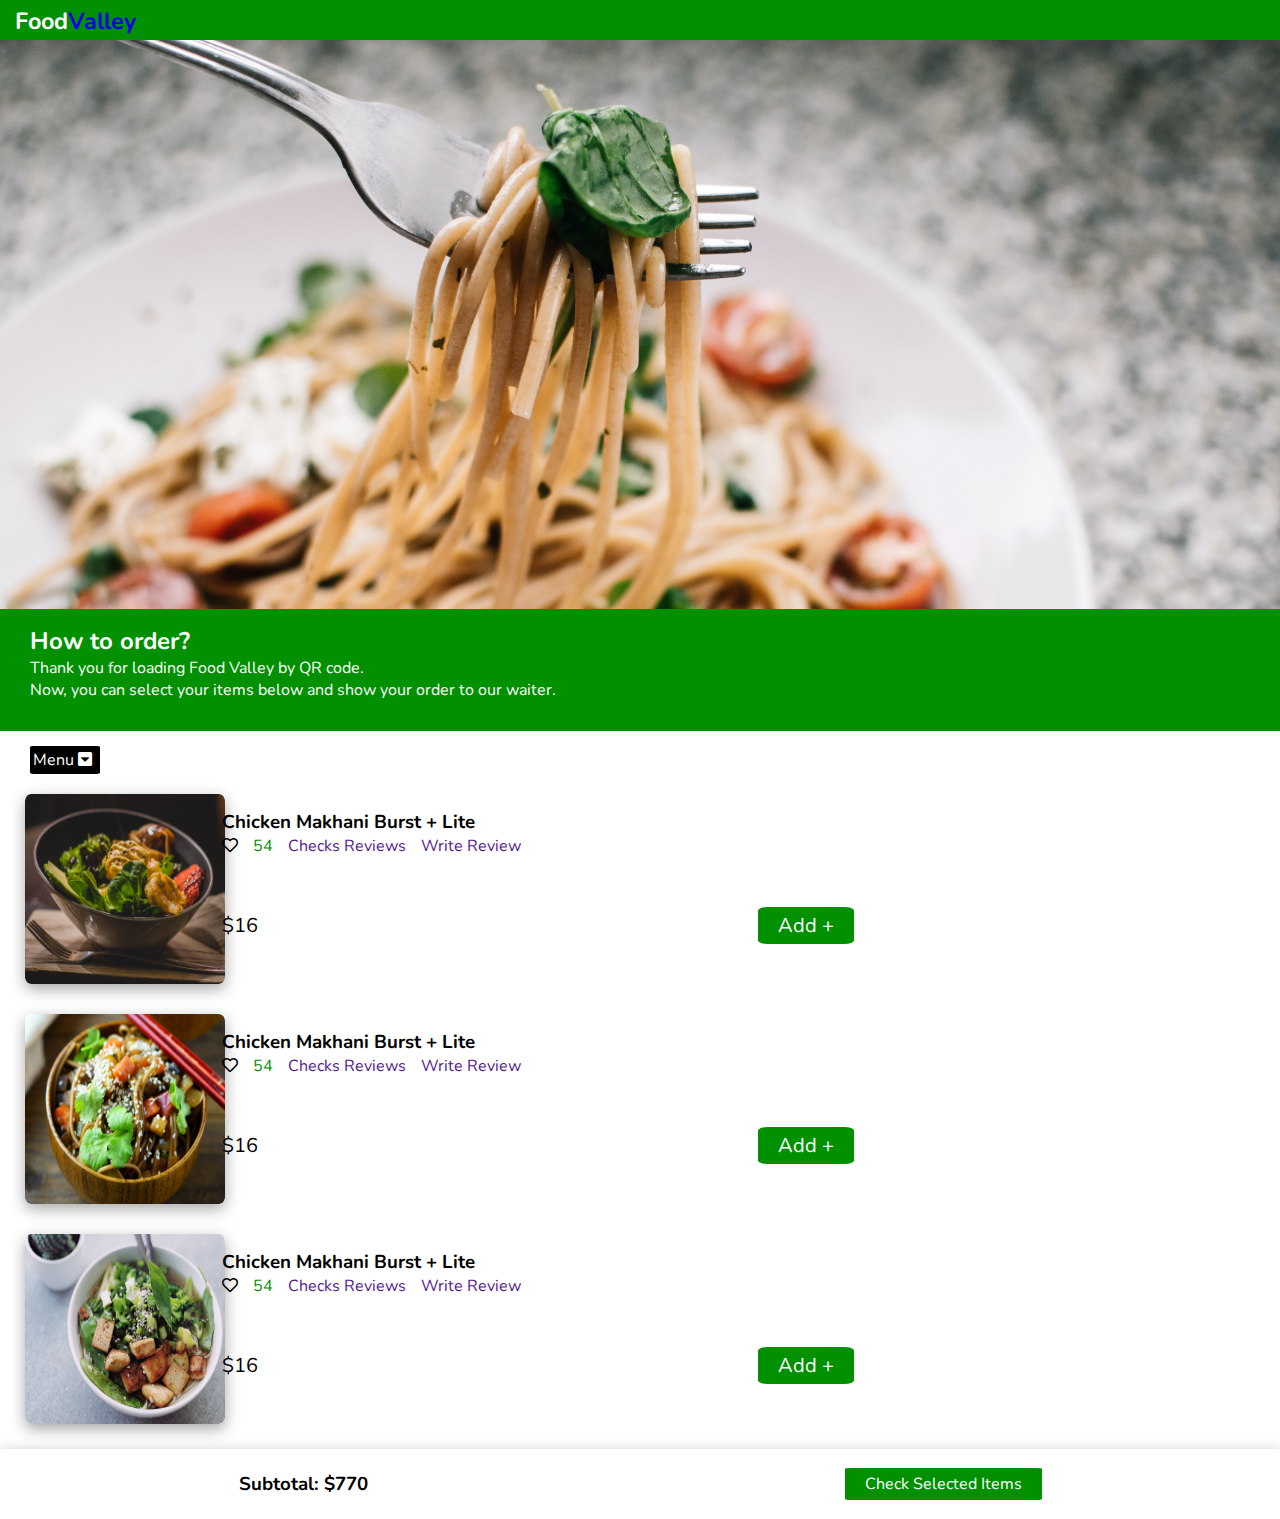
<file: index.html>
<!DOCTYPE html>
<html lang="en">

<head>
    <meta charset="UTF-8">
    <meta http-equiv="X-UA-Compatible" content="IE=edge">
    <meta name="viewport" content="width=device-width, initial-scale=1.0">
    <link rel="stylesheet" href="./css/style.css">
    <link rel="stylesheet" href="https://cdnjs.cloudflare.com/ajax/libs/font-awesome/5.15.4/css/all.min.css">
    <link href="https://fonts.googleapis.com/css2?family=Nunito:wght@200;300;400;600;700&display=swap" rel="stylesheet">
    <title>FOOD VALLEY</title>
</head>

<body>
    <section class="header">
        <div class="navbar">
            <div class="logo">
                <a href="#">
                    <h3><span class="span">Food</span>Valley</h3>
                </a>
            </div>
        </div>
    </section>
    <section class="first">
        <img src="./img/showcase.png" alt="">
    </section>
    <section class="HTO">
        <div class="text">
            <h2>How to order?</h2>
            <p>
                Thank you for loading Food Valley by QR code. <br>
                Now, you can select your items below and show your order to our waiter.
            </p>
        </div>
    </section>
    <section class="listItems">
        <div class="mbutton">
            <div>Menu <i class='fas fa-caret-square-down'></i></div>
        </div>
        <div class="item">
            <div class="imgItem">
                <img src="./img/image1.png" alt="" srcset="">
            </div>
            <div class="description">
                <div class="desc1">
                    <h3>Chicken Makhani Burst + Lite</h3>
                    <ul>
                        <li>
                            <p><i class="far fa-heart "></i></p>
                        </li>
                        <li class="NOL">54</li>
                        <li class="review"><a href="">Checks Reviews</a></li>
                        <li class="review"><a href="">Write Review</a></li>
                    </ul>
                </div>
                <div class="desc2">
                    <p>$16</p>
                    <a href="#" class="btn">Add +</a>
                </div>
            </div>
        </div>
        <div class="item">
            <div class="imgItem">
                <img src="./img/image2.png" alt="" srcset="">
            </div>
            <div class="description">
                <div class="desc1">
                    <h3>Chicken Makhani Burst + Lite</h3>
                    <ul>
                        <li>
                            <p><i class="far fa-heart "></i></p>
                        </li>
                        <li class="NOL">54</li>
                        <li class="review"><a href="">Checks Reviews</a></li>
                        <li class="review"><a href="">Write Review</a></li>
                    </ul>
                </div>
                <div class="desc2">
                    <p>$16</p>
                    <a href="#" class="btn">Add +</a>
                </div>
            </div>
        </div>
        <div class="item">
            <div class="imgItem">
                <img src="./img/image3.png" alt="" srcset="">
            </div>
            <div class="description">
                <div class="desc1">
                    <h3>Chicken Makhani Burst + Lite</h3>
                    <ul>
                        <li>
                            <p><i class="far fa-heart "></i></p>
                        </li>
                        <li class="NOL">54</li>
                        <li class="review"><a href="">Checks Reviews</a></li>
                        <li class="review"><a href="">Write Review</a></li>
                    </ul>
                </div>
                <div class="desc2">
                    <p>$16</p>
                    <a href="#" class="btn">Add +</a>
                </div>
            </div>
        </div>
    </section>
    <section class="checkout">
        <h3>Subtotal: $770</h3>
        <a href="" class="btn2">Check Selected Items</a>
    </section>

</body>

</html>
</file>
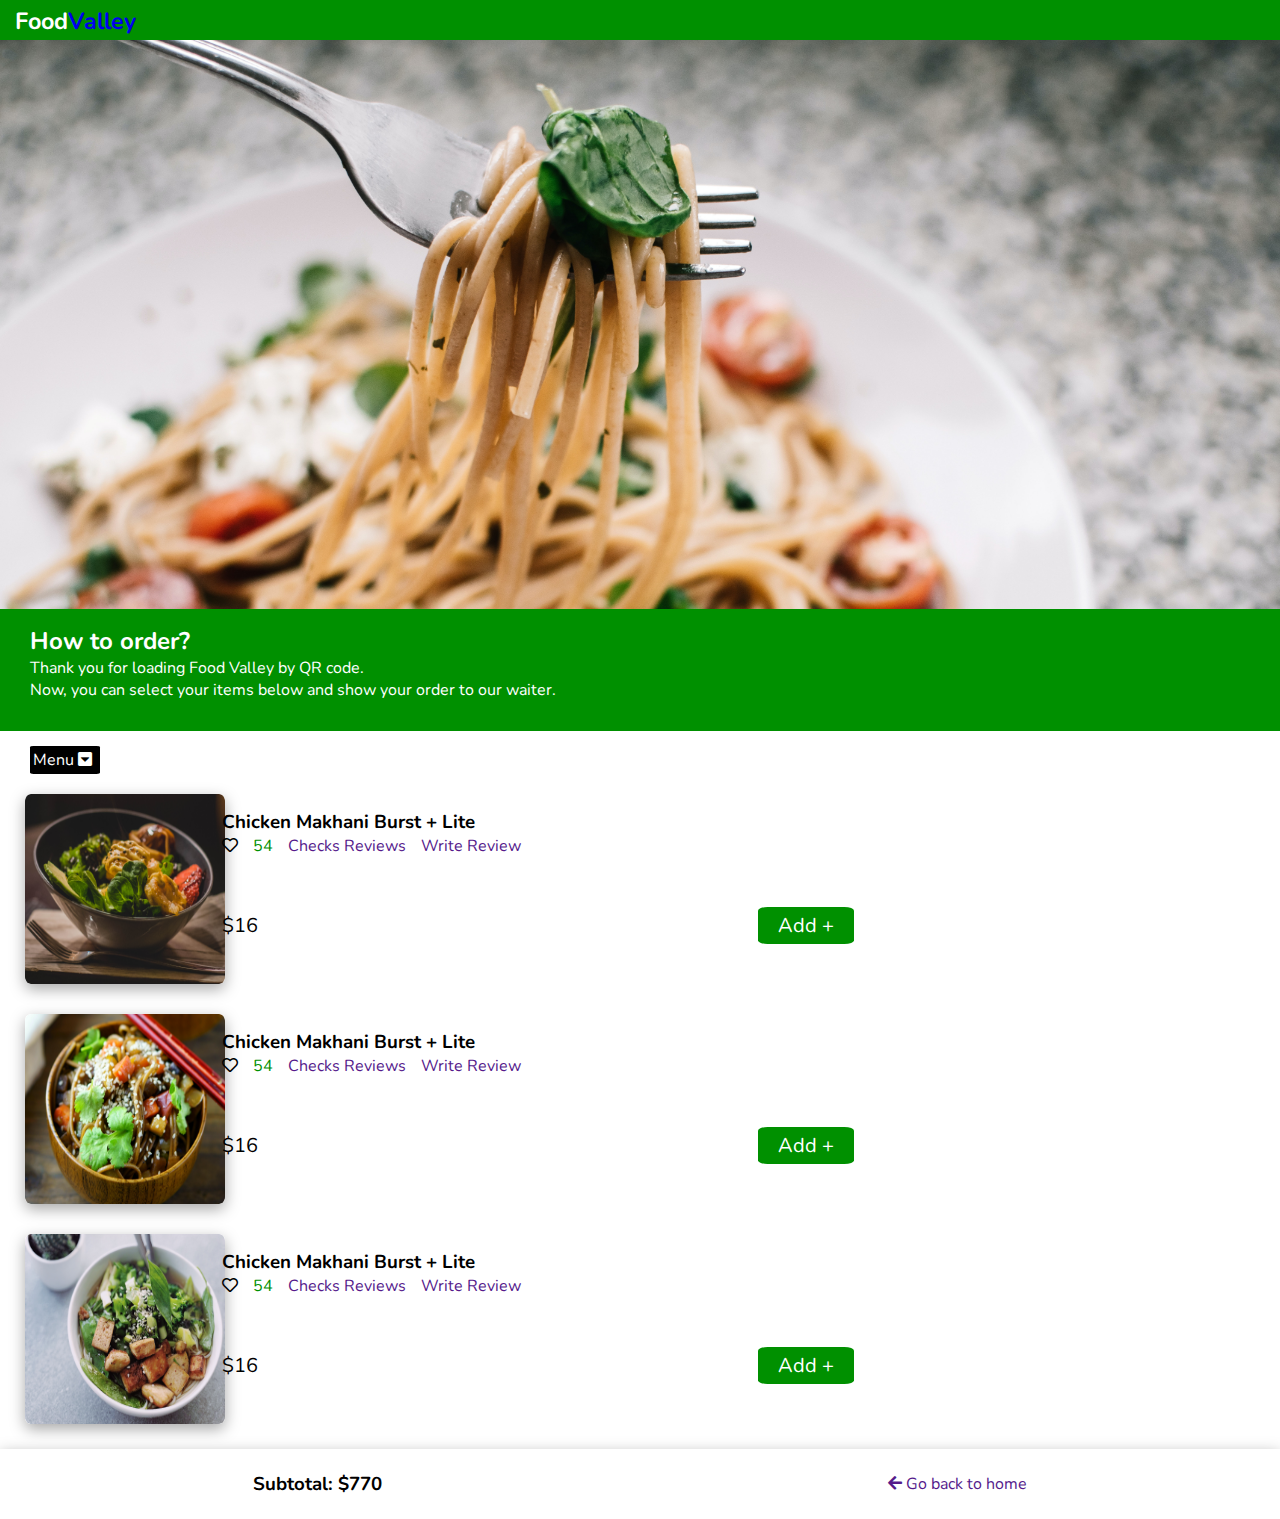
<file: gohome.html>
<!DOCTYPE html>
<html lang="en">

<head>
    <meta charset="UTF-8">
    <meta http-equiv="X-UA-Compatible" content="IE=edge">
    <meta name="viewport" content="width=device-width, initial-scale=1.0">
    <link rel="stylesheet" href="./css/style.css">
    <link rel="stylesheet" href="https://cdnjs.cloudflare.com/ajax/libs/font-awesome/5.15.4/css/all.min.css">
    <link href="https://fonts.googleapis.com/css2?family=Nunito:wght@200;300;400;600;700&display=swap" rel="stylesheet">
    <title>FOOD VALLEY</title>
</head>

<body>
    <section class="header">
        <div class="navbar">
            <div class="logo">
                <a href="#">
                    <h3><span class="span">Food</span>Valley</h3>
                </a>
            </div>
        </div>
    </section>
    <section class="first">
        <img src="./img/showcase.png" alt="">
    </section>
    <section class="HTO">
        <div class="text">
            <h2>How to order?</h2>
            <p>
                Thank you for loading Food Valley by QR code. <br>
                Now, you can select your items below and show your order to our waiter.
            </p>
        </div>
    </section>
    <section class="listItems">
        <div class="mbutton">
            <div>Menu <i class='fas fa-caret-square-down'></i></div>
        </div>
        <div class="item">
            <div class="imgItem">
                <img src="./img/image1.png" alt="" srcset="">
            </div>
            <div class="description">
                <div class="desc1">
                    <h3>Chicken Makhani Burst + Lite</h3>
                    <ul>
                        <li>
                            <p><i class="far fa-heart "></i></p>
                        </li>
                        <li class="NOL">54</li>
                        <li class="review"><a href="">Checks Reviews</a></li>
                        <li class="review"><a href="">Write Review</a></li>
                    </ul>
                </div>
                <div class="desc2">
                    <p>$16</p>
                    <a href="#" class="btn">Add +</a>
                </div>
            </div>
        </div>
        <div class="item">
            <div class="imgItem">
                <img src="./img/image2.png" alt="" srcset="">
            </div>
            <div class="description">
                <div class="desc1">
                    <h3>Chicken Makhani Burst + Lite</h3>
                    <ul>
                        <li>
                            <p><i class="far fa-heart "></i></p>
                        </li>
                        <li class="NOL">54</li>
                        <li class="review"><a href="">Checks Reviews</a></li>
                        <li class="review"><a href="">Write Review</a></li>
                    </ul>
                </div>
                <div class="desc2">
                    <p>$16</p>
                    <a href="#" class="btn">Add +</a>
                </div>
            </div>
        </div>
        <div class="item">
            <div class="imgItem">
                <img src="./img/image3.png" alt="" srcset="">
            </div>
            <div class="description">
                <div class="desc1">
                    <h3>Chicken Makhani Burst + Lite</h3>
                    <ul>
                        <li>
                            <p><i class="far fa-heart "></i></p>
                        </li>
                        <li class="NOL">54</li>
                        <li class="review"><a href="">Checks Reviews</a></li>
                        <li class="review"><a href="">Write Review</a></li>
                    </ul>
                </div>
                <div class="desc2">
                    <p>$16</p>
                    <a href="#" class="btn">Add +</a>
                </div>
            </div>
        </div>
    </section>
    <section class="checkout">
        <h3>Subtotal: $770</h3>
        <a href="" class="gohome"><i class="fas fa-arrow-left"></i> Go back to home</a>
    </section>

</body>

</html>
</file>
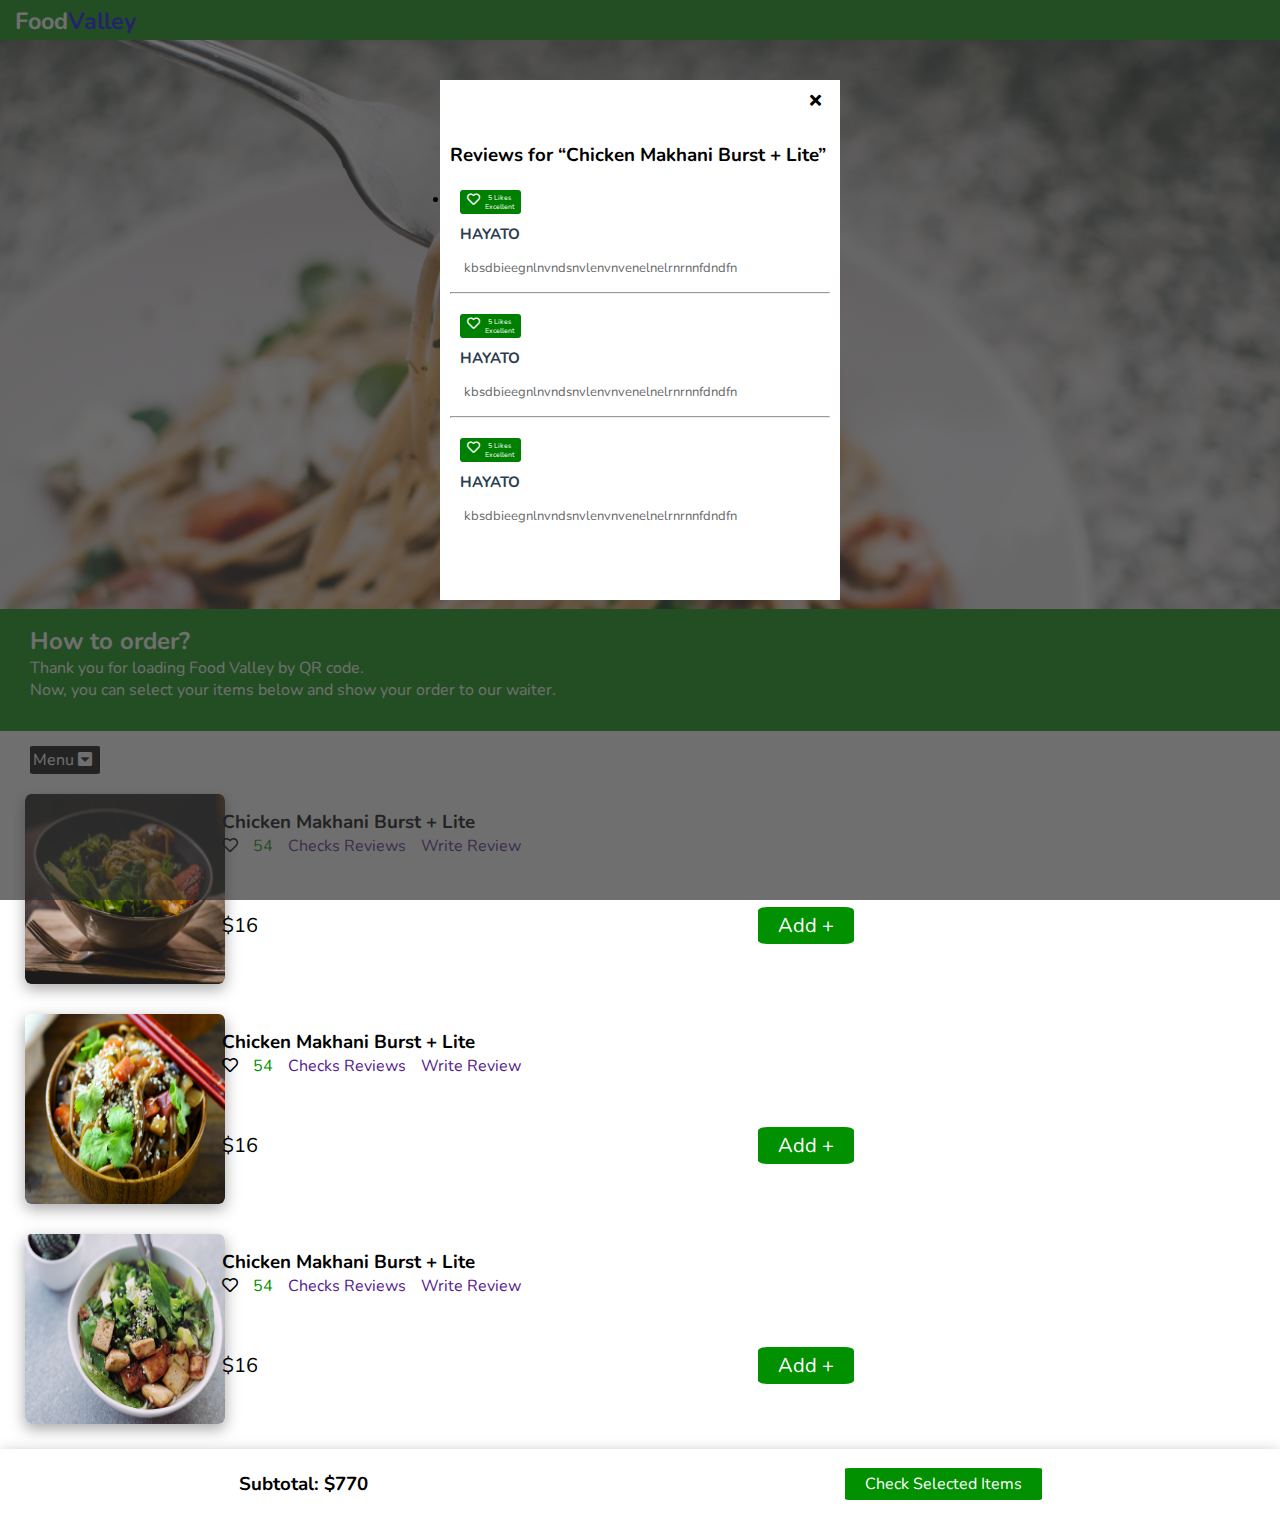
<file: reviews.html>
<!DOCTYPE html>
<html lang="en">

<head>
    <meta charset="UTF-8">
    <meta http-equiv="X-UA-Compatible" content="IE=edge">
    <meta name="viewport" content="width=device-width, initial-scale=1.0">
    <link rel="stylesheet" href="./css/style.css">
    <link rel="stylesheet" href="https://cdnjs.cloudflare.com/ajax/libs/font-awesome/5.15.4/css/all.min.css">
    <link href="https://fonts.googleapis.com/css2?family=Nunito:wght@200;300;400;600;700&display=swap" rel="stylesheet">
    <title>FOOD VALLEY</title>
</head>

<body>
    <section class="header">
        <div class="navbar">
            <div class="logo">
                <a href="#">
                    <h3><span class="span">Food</span>Valley</h3>
                </a>
            </div>
        </div>
    </section>
    <section class="first">
        <img src="./img/showcase.png" alt="">
    </section>
    <section class="HTO">
        <div class="text">
            <h2>How to order?</h2>
            <p>
                Thank you for loading Food Valley by QR code. <br>
                Now, you can select your items below and show your order to our waiter.
            </p>
        </div>
    </section>
    <section class="listItems">
        <div class="mbutton">
            <div>Menu <i class='fas fa-caret-square-down'></i></div>
        </div>
        <div class="item">
            <div class="imgItem">
                <img src="./img/image1.png" alt="" srcset="">
            </div>
            <div class="description">
                <div class="desc1">
                    <h3>Chicken Makhani Burst + Lite</h3>
                    <ul>
                        <li>
                            <p><i class="far fa-heart "></i></p>
                        </li>
                        <li class="NOL">54</li>
                        <li class="review"><a href="">Checks Reviews</a></li>
                        <li class="review"><a href="">Write Review</a></li>
                    </ul>
                </div>
                <div class="desc2">
                    <p>$16</p>
                    <a href="#" class="btn">Add +</a>
                </div>
            </div>
        </div>
        <div class="item">
            <div class="imgItem">
                <img src="./img/image2.png" alt="" srcset="">
            </div>
            <div class="description">
                <div class="desc1">
                    <h3>Chicken Makhani Burst + Lite</h3>
                    <ul>
                        <li>
                            <p><i class="far fa-heart "></i></p>
                        </li>
                        <li class="NOL">54</li>
                        <li class="review"><a href="">Checks Reviews</a></li>
                        <li class="review"><a href="">Write Review</a></li>
                    </ul>
                </div>
                <div class="desc2">
                    <p>$16</p>
                    <a href="#" class="btn">Add +</a>
                </div>
            </div>
        </div>
        <div class="item">
            <div class="imgItem">
                <img src="./img/image3.png" alt="" srcset="">
            </div>
            <div class="description">
                <div class="desc1">
                    <h3>Chicken Makhani Burst + Lite</h3>
                    <ul>
                        <li>
                            <p><i class="far fa-heart "></i></p>
                        </li>
                        <li class="NOL">54</li>
                        <li class="review"><a href="">Checks Reviews</a></li>
                        <li class="review"><a href="">Write Review</a></li>
                    </ul>
                </div>
                <div class="desc2">
                    <p>$16</p>
                    <a href="#" class="btn">Add +</a>
                </div>
            </div>
        </div>
    </section>
    <section class="checkout">
        <h3>Subtotal: $770</h3>
        <a href="" class="btn2">Check Selected Items</a>
    </section>

    <section class="container">
        <div class="popup">
            <div class="times">
                <i class="fas fa-times"></i>
            </div>
            <h3>Reviews for “Chicken Makhani Burst + Lite”</h3>
            <ul class="ul-review">
                <li>
                    <button class="btn" style="background: green; color: white;">
                        <i class="far fa-heart "></i>
                        <div class="likerate">
                            5 Likes<br>
                            Excellent
                        </div>
                    </button>
                    <div class="reviewItem">
                        <h2>Hayato</h2>
                        <p>kbsdbieegnlnvndsnvlenvnvenelnelrnrnnfdndfn</p>
                    </div>
                </li>
                <hr>
                <li>
                    <button class="btn" style="background: green; color: white;">
                        <i class="far fa-heart "></i>
                        <div class="likerate">
                            5 Likes<br>
                            Excellent
                        </div>
                    </button>
                    <div class="reviewItem">
                        <h2>Hayato</h2>
                        <p>kbsdbieegnlnvndsnvlenvnvenelnelrnrnnfdndfn</p>
                    </div>
                </li>
                <hr>
                <li>
                    <button class="btn" style="background: green; color: white;">
                        <i class="far fa-heart "></i>
                        <div class="likerate">
                            5 Likes<br>
                            Excellent
                        </div>
                    </button>
                    <div class="reviewItem">
                        <h2>Hayato</h2>
                        <p>kbsdbieegnlnvndsnvlenvnvenelnelrnrnnfdndfn</p>
                    </div>
                </li>
            </ul>
            
        </div>
    </section>

</body>

</html>
</file>
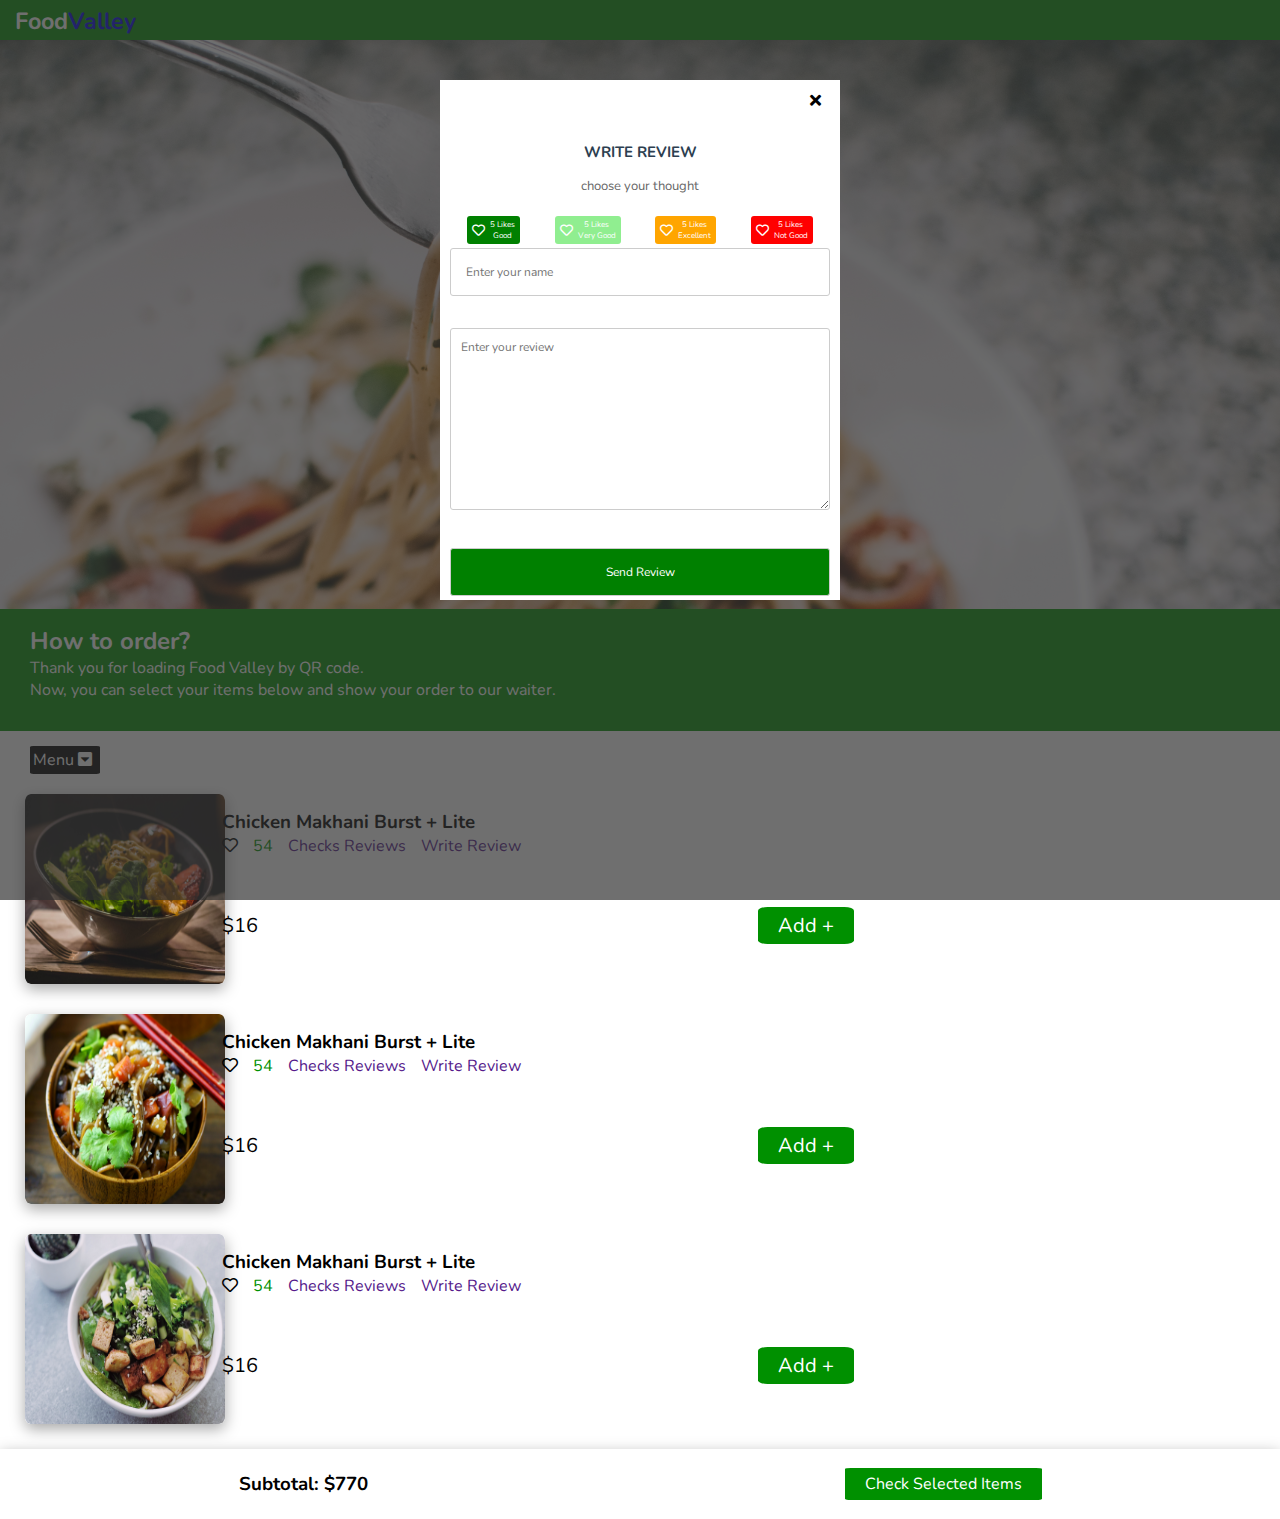
<file: writereview.html>
<!DOCTYPE html>
<html lang="en">

<head>
    <meta charset="UTF-8">
    <meta http-equiv="X-UA-Compatible" content="IE=edge">
    <meta name="viewport" content="width=device-width, initial-scale=1.0">
    <link rel="stylesheet" href="./css/style.css">
    <link rel="stylesheet" href="https://cdnjs.cloudflare.com/ajax/libs/font-awesome/5.15.4/css/all.min.css">
    <link href="https://fonts.googleapis.com/css2?family=Nunito:wght@200;300;400;600;700&display=swap" rel="stylesheet">
    <title>FOOD VALLEY</title>
</head>

<body>
    <section class="header">
        <div class="navbar">
            <div class="logo">
                <a href="#">
                    <h3><span class="span">Food</span>Valley</h3>
                </a>
            </div>
        </div>
    </section>
    <section class="first">
        <img src="./img/showcase.png" alt="">
    </section>
    <section class="HTO">
        <div class="text">
            <h2>How to order?</h2>
            <p>
                Thank you for loading Food Valley by QR code. <br>
                Now, you can select your items below and show your order to our waiter.
            </p>
        </div>
    </section>
    <section class="listItems">
        <div class="mbutton">
            <div>Menu <i class='fas fa-caret-square-down'></i></div>
        </div>
        <div class="item">
            <div class="imgItem">
                <img src="./img/image1.png" alt="" srcset="">
            </div>
            <div class="description">
                <div class="desc1">
                    <h3>Chicken Makhani Burst + Lite</h3>
                    <ul>
                        <li>
                            <p><i class="far fa-heart "></i></p>
                        </li>
                        <li class="NOL">54</li>
                        <li class="review"><a href="">Checks Reviews</a></li>
                        <li class="review"><a href="">Write Review</a></li>
                    </ul>
                </div>
                <div class="desc2">
                    <p>$16</p>
                    <a href="#" class="btn">Add +</a>
                </div>
            </div>
        </div>
        <div class="item">
            <div class="imgItem">
                <img src="./img/image2.png" alt="" srcset="">
            </div>
            <div class="description">
                <div class="desc1">
                    <h3>Chicken Makhani Burst + Lite</h3>
                    <ul>
                        <li>
                            <p><i class="far fa-heart "></i></p>
                        </li>
                        <li class="NOL">54</li>
                        <li class="review"><a href="">Checks Reviews</a></li>
                        <li class="review"><a href="">Write Review</a></li>
                    </ul>
                </div>
                <div class="desc2">
                    <p>$16</p>
                    <a href="#" class="btn">Add +</a>
                </div>
            </div>
        </div>
        <div class="item">
            <div class="imgItem">
                <img src="./img/image3.png" alt="" srcset="">
            </div>
            <div class="description">
                <div class="desc1">
                    <h3>Chicken Makhani Burst + Lite</h3>
                    <ul>
                        <li>
                            <p><i class="far fa-heart "></i></p>
                        </li>
                        <li class="NOL">54</li>
                        <li class="review"><a href="">Checks Reviews</a></li>
                        <li class="review"><a href="">Write Review</a></li>
                    </ul>
                </div>
                <div class="desc2">
                    <p>$16</p>
                    <a href="#" class="btn">Add +</a>
                </div>
            </div>
        </div>
    </section>
    <section class="checkout">
        <h3>Subtotal: $770</h3>
        <a href="" class="btn2">Check Selected Items</a>
    </section>

    <section class="container">
        <div class="popup">
            <div class="times">
                <i class="fas fa-times"></i>
            </div>
            <h2>Write Review</h2>
            <p>choose your thought</p>
            <ul class="button">
                <li><button class="btn" style="background: green;color:white; display: flex; align-items: center;
                 justify-content: space-around;">
                        <i class="far fa-heart "></i>
                        <div class="likerate" style=" font-size: 8px; margin-left: 5px;">
                            5 Likes<br>
                            Good
                        </div>
                    </button>
                </li>
                <li><button class="btn" style="background: lightgreen;color:white; display: flex; align-items: center;
                 justify-content: space-around;">
                        <i class="far fa-heart "></i>
                        <div class="likerate" style=" font-size: 8px; margin-left: 5px;">
                            5 Likes<br>
                            Very Good
                        </div>
                    </button>
                </li>
                <li><button class="btn" style="background: orange;color:white; display: flex; align-items: center;
                 justify-content: space-around;">
                        <i class="far fa-heart "></i>
                        <div class="likerate" style=" font-size: 8px; margin-left: 5px; ">
                            5 Likes<br>
                            Excellent
                        </div>
                    </button>
                </li>
                <li><button class="btn" style="background: red;color:white; display: flex; align-items: center;
                 justify-content: space-around;">
                        <i class="far fa-heart "></i>
                        <div class="likerate" style=" font-size: 8px; margin-left: 5px; ">
                            5 Likes<br>
                            Not Good
                        </div>
                    </button>
                </li>
            </ul>
            
            <form action="/" method="post">
                <input type="text" id="name" name="name" placeholder="Enter your name"><br><br>
                <textarea name="" id="" cols="30" rows="10" placeholder="Enter your review"></textarea><br><br>
                <input type="submit" value="Send Review" class="send" style="background: green; color: white">
            </form>
        </div>
    </section>

</body>

</html>
</file>
<file: css/style.css>
:root {
  --colorgreen: #009000;
  --colorwhite: #fff;
  --colorlightgrey: #dcdcdc;
  --colorblue: blue;
  --box-shadow: rgba(0, 0, 0, 0.35) 0px 5px 15px;
  --border: 0.2rem solid rgba(0, 0, 0, 0.1);
}

* {
  margin: 0;
  padding: 0;
  box-sizing: border-box;
  font-family: "Nunito", sans-serif;
}

a {
  text-decoration: none;
}

.header {
  width: 100%;
}

.header .navbar {
  width: 100%;
  height: 40px;
  background-color: var(--colorgreen);
  display: flex;
}

.logo {
  margin-top: 5px;
  margin-bottom: 5px;
  margin-left: 15px;
  font-size: 20px;
  display: flex;
}

.logo .span {
  color: var(--colorwhite);
}

.first {
  background-color: var(--colorgreen);
}

.first img {
  width: 100%;
  height: 100%;
}

.HTO {
  background-color: var(--colorgreen);
  display: flex;
  color: var(--colorwhite);
}

.HTO .text {
  width: 800px;
  justify-content: center;
  margin: 10px 50px 30px 30px;
}

@media only screen and (max-width: 500px) {
  .HTO {
    font-size: 13px;
  }
}
@media only screen and (max-width: 800px) {
  .HTO {
    font-size: 20px;
  }
}

.listItems {
  width: 100%;
}

.listItems .mbutton {
  width: 70px;
  margin: 15px 30px;
  padding: 3px;
  background-color: black;
  color: var(--colorwhite);
  border-radius: 5%;
}

.listItems .item {
  width: 100%;
  height: 200px;
  margin-bottom: 20px;
  margin-left: -25px;
  display: grid;
  grid-template-columns: 1fr 2fr;
}

.listItems .item .imgItem img {
  width: 200px;
  height: 190px;
  margin-left: 50px;
  margin-top: 5px;
  margin-bottom: 5px;
  border-radius: 3%;
  box-shadow: var(--box-shadow);
}

@media only screen and (max-width: 500px) {
  .listItems {
    margin: 5px 0px 60px 0px;
  }
  .listItems .mbutton {
    margin-bottom: 5px;
  }
  .listItems .item {
    width: 100%;
    height: 100px;
    margin-left: -60px;
    margin-bottom: 30px;
    display: grid;
    grid-template-columns: 1fr 2fr;
  }
  .listItems .item .imgItem img {
    width: 120px;
    height: 120px;
    margin-left: 80px;
    margin-top: 20px;
    margin-bottom: 5px;
    border-radius: 3%;
    box-shadow: var(--box-shadow);
  }
}

.description {
  margin-top: 5px;
  margin-bottom: 5px;
}

.description .desc1 {
  margin-left: -180px;
  margin-top: 15px;
}

.description .desc1 ul {
  display: flex;
  align-items: center;
}

.description .desc1 ul li {
  margin-right: 15px;
  list-style: none;
}

@media only screen and (max-width: 500px) {
  .description .desc1 {
    margin: 20px 30px 10px 10px;
    font-size: 13px;
  }
  .description .desc1 ul li {
    margin-right: 15px;
  }
}
@media only screen and (max-width: 800px) {
  .description .desc1 {
    margin: 15px 25px 10px 20px;
    font-size: 20px;
  }
  .description .desc1 ul li {
    margin-right: 20px;
  }
}

.NOL {
  color: var(--colorgreen);
  margin-right: 20px;
}

.review {
  color: var(--colorblue);
  text-decoration: none;
}

.description .desc2 {
  margin-left: -180px;
  margin-top: 50px;
  font-size: 20px;
  display: flex;
  align-items: center;
}

.description .desc2 p {
  margin-right: 500px;
}

.description .desc2 .btn {
  width: fit-content;
  background-color: var(--colorgreen);
  padding: 5px 20px;
  text-align: center;
  border-radius: 10%;
  color: var(--colorwhite);
}

@media only screen and (max-width: 500px) {
  .description .desc2 {
    width: 100%;
    margin-left: 20px;
    margin-top: 2px;
    font-size: 13px;
  }
  .description .desc2 p {
    margin-right: 20px;
  }
}
@media only screen and (max-width: 800px) {
  .description .desc2 {
    width: 100%;
    margin-left: 20px;
    margin-top: 2px;
    font-size: 13px;
  }
  .description .desc2 p {
    margin-right: 50px;
  }
}

.checkout {
  width: 100%;
  height: 70px;
  display: flex;
  align-items: center;
  justify-content: space-around;
  box-shadow: var(--box-shadow);
}

.checkout .btn2 {
  width: fit-content;
  background-color: var(--colorgreen);
  padding: 5px 20px;
  text-align: center;
  border-radius: 3%;
  color: var(--colorwhite);
}

@media only screen and (max-width: 500px) {
  .checkout {
    width: 100%;
    height: 50px;
    font-size: 10px;
    margin-top: 20px;
  }
}
@media only screen and (max-width: 800px) {
  .checkout {
    width: 100%;
    height: 50px;
    font-size: 15px;
    margin-top: 20px;
  }
}

.container {
  width: 100%;
  height: 100%;
  background: rgba(50, 50, 50, 0.7);
  position: fixed;
  top: 0;
  z-index: 500;
}

.popup {
  padding: 10px;
  background: white;
  width: 400px;
  height: 520px;
  margin: 80px auto;
}

.times {
  margin-left: 360px;
  margin-bottom: 30px;
}

.popup h2 {
  font-size: 15px;
  text-transform: uppercase;
  color: #2c3e50;
  text-align: center;
}

.popup p {
  font-weight: normal;
  font-size: 13px;
  color: #666;
  padding: 15px;
  text-align: center;
}

.popup ul {
  margin-top: 2px;
  display: flex;
  align-items: center;
  justify-content: space-around;
}

.popup ul li {
  list-style: none;
  font-size: 10px;
}

.popup ul li button {
  border: none;
  color: white;
  padding: 3px 5px;
  text-align: center;
  text-decoration: none;
  display: inline-block;
  font-size: 13px;
  margin: 4px 2px;
  cursor: pointer;
  border-radius: 3px;
}

.popup form input {
  padding: 15px;
  border: 1px solid #ccc;
  border-radius: 3px;
  margin-bottom: 10px;
  width: 100%;
  box-sizing: border-box;
  color: #2c3e50;
  font-size: 12px;
}

.popup form textarea {
  padding: 10px;
  border: 1px solid #ccc;
  border-radius: 3px;
  margin-bottom: 10px;
  width: 100%;
  box-sizing: border-box;
  color: #2c3e50;
  font-size: 12px;
}

.popup form input .send {
  width: 30%;
}

.popup .ul-review {
  display: list-item;
}

.popup .ul-review li {
  margin-top: 20px;
}

.popup .ul-review button {
  display: flex;
  align-items: flex-start;
  justify-content: space-between;
  padding: 3px 7px;
  margin-left: 10px;
}

.popup .ul-review button i {
  height: 14px;
  margin-right: 5px;
}

.popup .ul-review button .likerate {
  font-size: 7px;
}

.popup ul li .reviewItem h2 {
  margin-left: -300px;
  margin-top: 10px;
}

.popup ul li .reviewItem p {
  margin-left: -80px;
}
</file>
